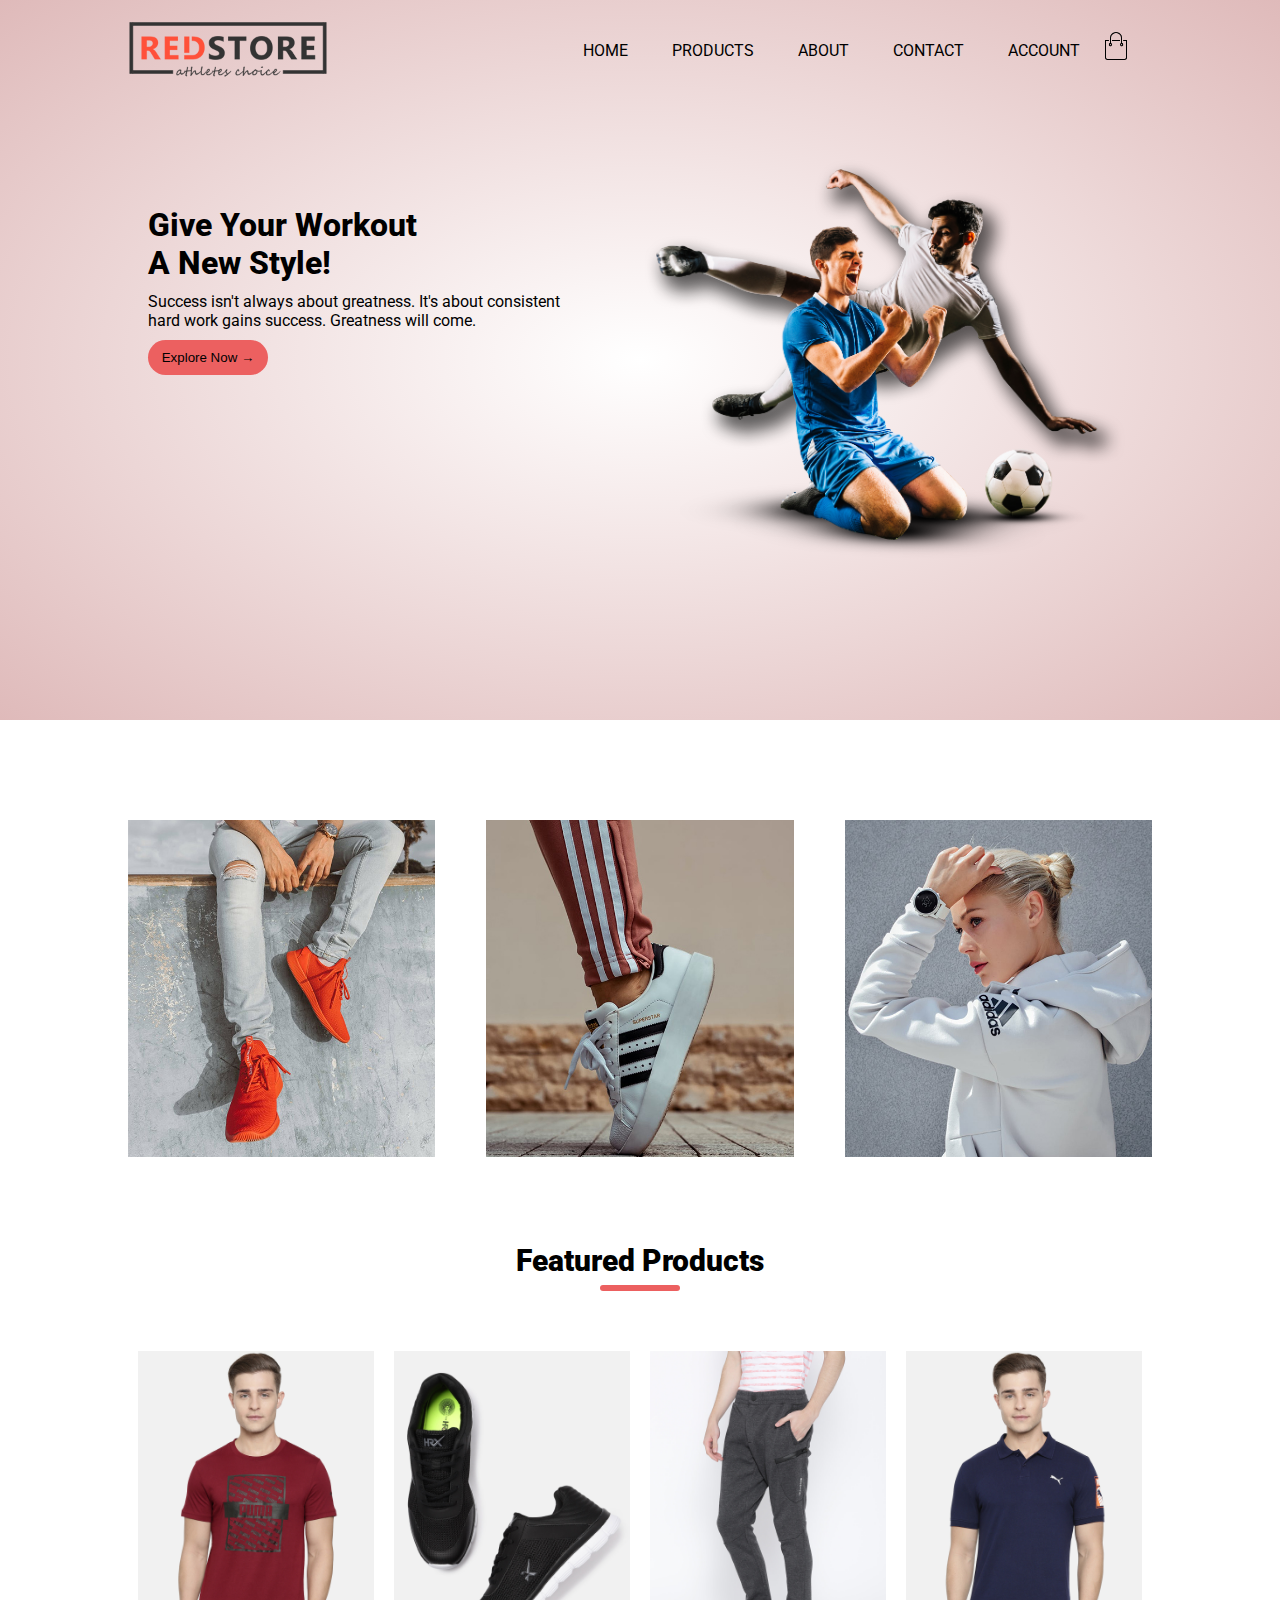
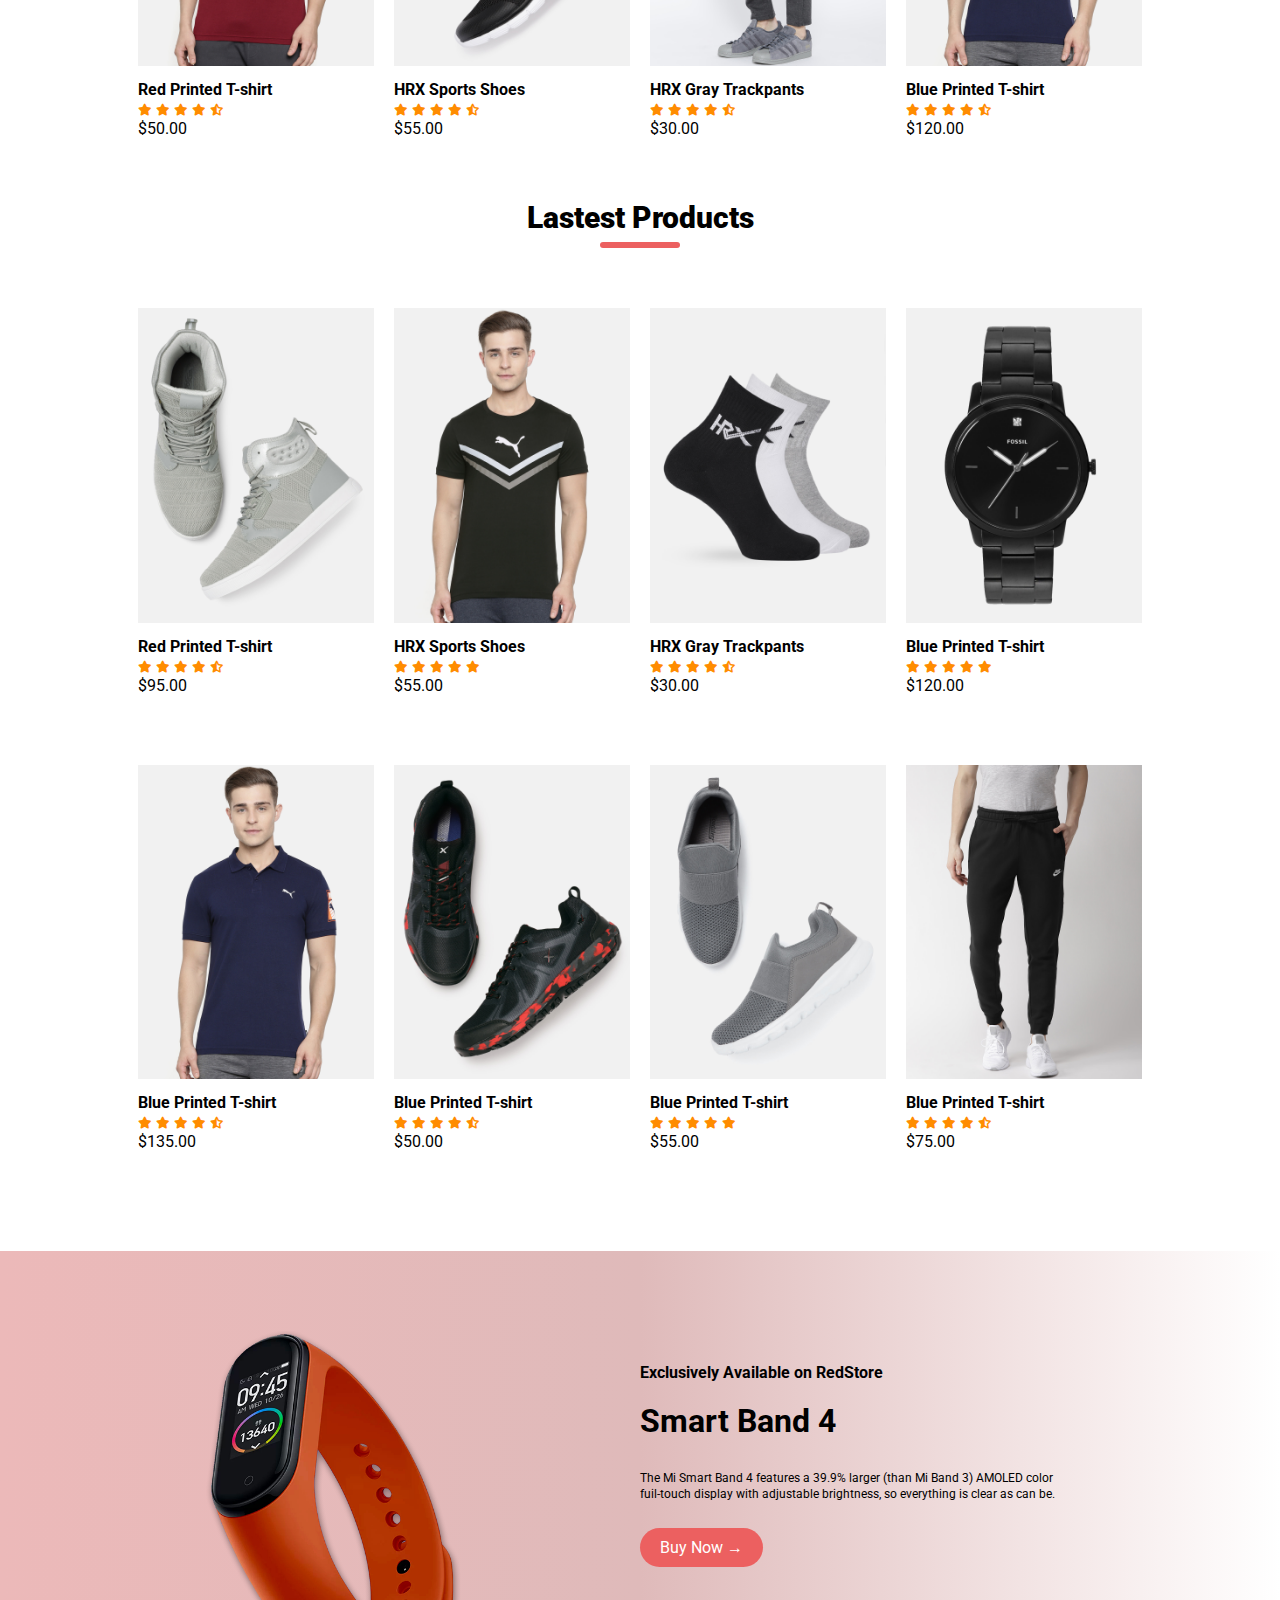
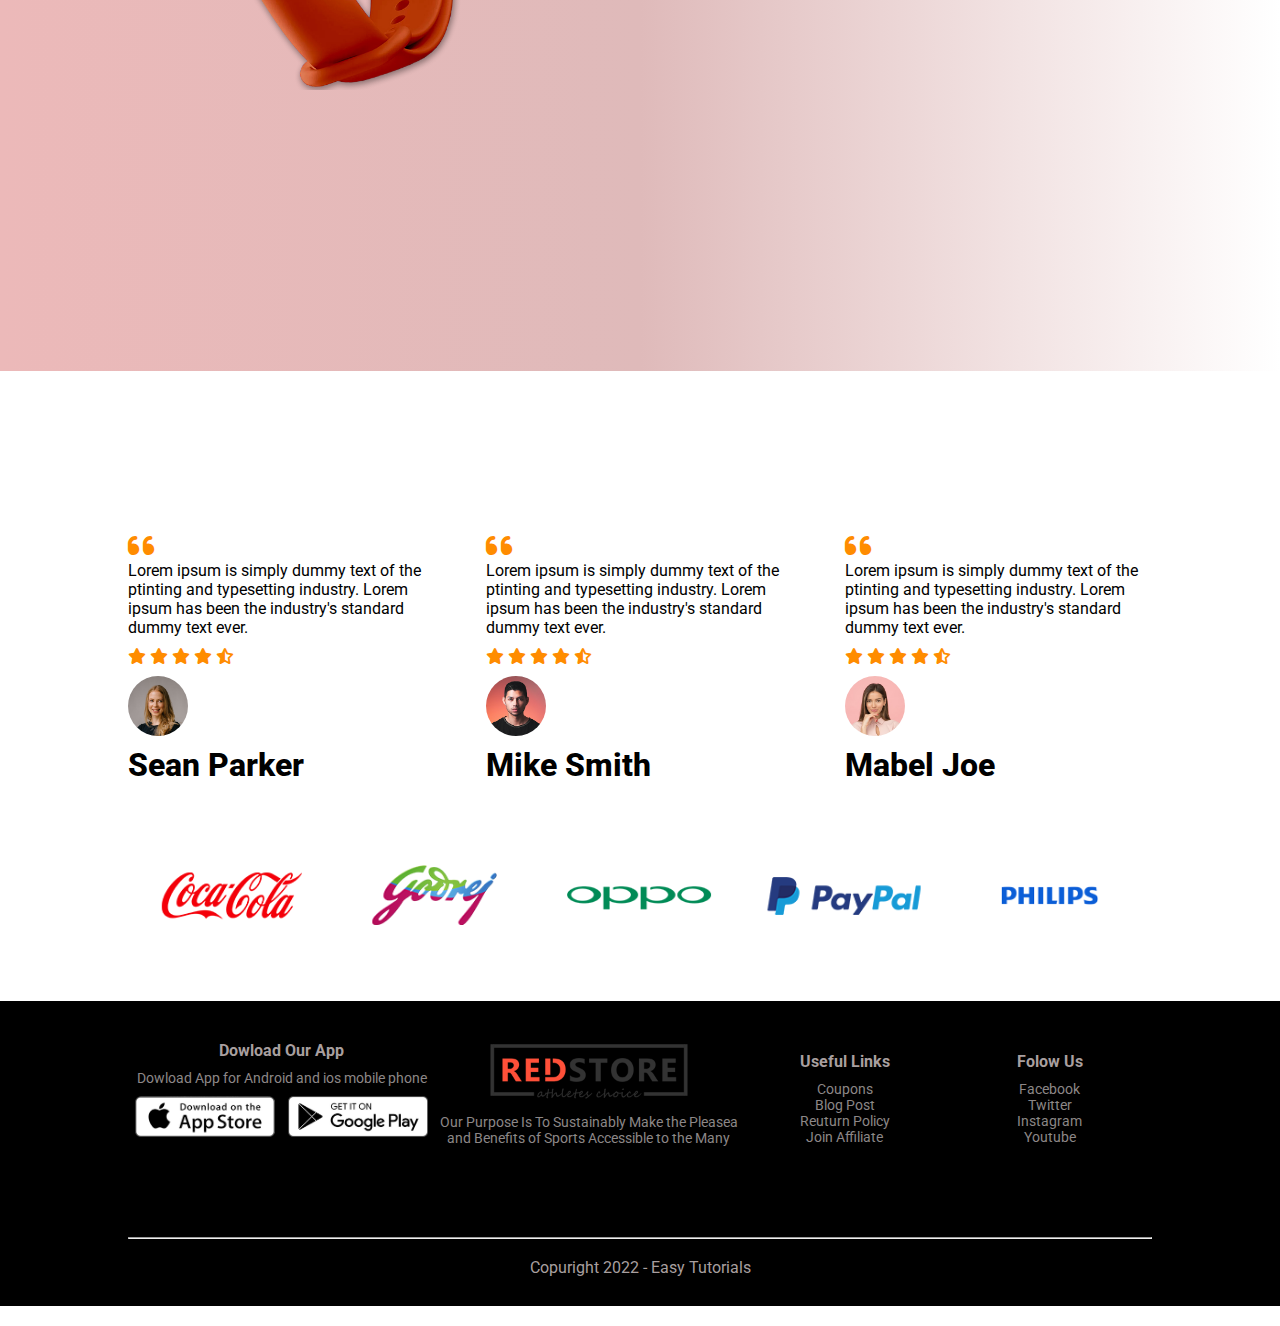
<file: index.html>
<!DOCTYPE html>
<html lang="en">
<head>
    <meta charset="UTF-8">
    <meta http-equiv="X-UA-Compatible" content="IE=edge">
    <meta name="viewport" content="width=device-width, initial-scale=1.0">
    <title>RedStore</title>
    <link rel="stylesheet" href="style.css">
    <link rel="preconnect" href="https://fonts.googleapis.com">
    <link href="https://fonts.googleapis.com/css2?family=Alumni+Sans+Pinstripe&family=Lato:wght@100;300&family=Roboto:wght@100;300&display=swap" rel="stylesheet">
    <link rel="stylesheet" href="/asset/fonts/fontawesome-free-6.1.2-web/fontawesome-free-6.1.2-web/css/all.min.css">
</head>
<body>
    
    <div id="header">
        <div class="navBar">
            <div class="navBar-logo">
                <img src="/asset/images/logo.png">
            </div>
            <div class="navBar-lists">
                <ul id="MenuItems">
                    <li><a href="">HOME</a></li>
                    <li><a href="">PRODUCTS</a></li>
                    <li><a href="">ABOUT</a></li>
                    <li><a href="">CONTACT</a></li>
                    <li><a href="">ACCOUNT</a></li>
                </ul>
            </div>
            <div class="navBar-cart">
                <img src="/asset/images/cart.png">
            </div>
            <img src="/asset/images/menu.png" class="menu" onclick="Menustoggle()">
        </div>

        <div class="container">
            <div class="row">
                <div class="col-2">
                    <h1>Give Your Workout<br>A New Style!</h1>
                    <p>Success isn't always about greatness. It's about consistent<br>hard work gains success. Greatness will come.</p>
                    <button>Explore Now &#8594;</button>
                </div>
                <div class="col-2">
                    <img src="/asset/images/image1.png">
                </div>
            </div>
        </div>
    </div>

    <div id="container-width">
        <!-- -----CATEGORY----- -->
        <div id="category">
            <div class="row">
                <div class="col-3">
                    <img src="/asset/images/category-1.jpg">
                </div>
                <div class="col-3">
                    <img src="/asset/images/category-2.jpg">
                </div>
                <div class="col-3">
                    <img src="/asset/images/category-3.jpg">
                </div>
            </div>
        </div>

        <!----------PRODUCTS--------->

        <div id="feature">
            <h1 class="product-heading">Featured Products</h1>
            <div class="row">
                <div class="col-4">
                    <img src="/asset/images/product-1.jpg">
                    <h3>Red Printed T-shirt</h3>
                    <div class="assess">
                        <i class="fa-solid fa-star"></i>
                        <i class="fa-solid fa-star"></i>
                        <i class="fa-solid fa-star"></i>
                        <i class="fa-solid fa-star"></i>
                        <i class="fa-solid fa-star-half-stroke"></i>
                    </div>
                    <p>$50.00</p>
                </div>
                <div class="col-4">
                    <img src="/asset/images/product-2.jpg">
                    <h3>HRX Sports Shoes</h3>
                    <div class="assess">
                        <i class="fa-solid fa-star"></i>
                        <i class="fa-solid fa-star"></i>
                        <i class="fa-solid fa-star"></i>
                        <i class="fa-solid fa-star"></i>
                        <i class="fa-solid fa-star-half-stroke"></i>
                    </div>
                    <p>$55.00</p>
                </div>
                <div class="col-4">
                    <img src="/asset/images/product-3.jpg">
                    <h3>HRX Gray Trackpants</h3>
                    <div class="assess">
                        <i class="fa-solid fa-star"></i>
                        <i class="fa-solid fa-star"></i>
                        <i class="fa-solid fa-star"></i>
                        <i class="fa-solid fa-star"></i>
                        <i class="fa-solid fa-star-half-stroke"></i>
                    </div>
                    <p>$30.00</p>
                </div>
                <div class="col-4">
                    <img src="/asset/images/product-4.jpg">
                    <h3>Blue Printed T-shirt</h3>
                    <div class="assess">
                        <i class="fa-solid fa-star"></i>
                        <i class="fa-solid fa-star"></i>
                        <i class="fa-solid fa-star"></i>
                        <i class="fa-solid fa-star"></i>
                        <i class="fa-solid fa-star-half-stroke"></i>
                    </div>
                    <p>$120.00</p>
                </div>
            </div>

            <h1 class="product-heading">Lastest Products</h1>
            <div class="row">
                <div class="col-4">
                    <img src="/asset/images/product-5.jpg">
                    <h3>Red Printed T-shirt</h3>
                    <div class="assess">
                        <i class="fa-solid fa-star"></i>
                        <i class="fa-solid fa-star"></i>
                        <i class="fa-solid fa-star"></i>
                        <i class="fa-solid fa-star"></i>
                        <i class="fa-solid fa-star-half-stroke"></i>
                    </div>
                    <p>$95.00</p>
                </div>
                <div class="col-4">
                    <img src="/asset/images/product-6.jpg">
                    <h3>HRX Sports Shoes</h3>
                    <div class="assess">
                        <i class="fa-solid fa-star"></i>
                        <i class="fa-solid fa-star"></i>
                        <i class="fa-solid fa-star"></i>
                        <i class="fa-solid fa-star"></i>
                        <i class="fa-solid fa-star"></i>
                    </div>
                    <p>$55.00</p>
                </div>
                <div class="col-4">
                    <img src="/asset/images/product-7.jpg">
                    <h3>HRX Gray Trackpants</h3>
                    <div class="assess">
                        <i class="fa-solid fa-star"></i>
                        <i class="fa-solid fa-star"></i>
                        <i class="fa-solid fa-star"></i>
                        <i class="fa-solid fa-star"></i>
                        <i class="fa-solid fa-star-half-stroke"></i>
                    </div>
                    <p>$30.00</p>
                </div>
                <div class="col-4">
                    <img src="/asset/images/product-8.jpg">
                    <h3>Blue Printed T-shirt</h3>
                    <div class="assess">
                        <i class="fa-solid fa-star"></i>
                        <i class="fa-solid fa-star"></i>
                        <i class="fa-solid fa-star"></i>
                        <i class="fa-solid fa-star"></i>
                        <i class="fa-solid fa-star"></i>
                    </div>
                    <p>$120.00</p>
                </div>
            </div>

            <div class="row">
                <div class="col-4">
                    <img src="/asset/images/product-4.jpg">
                    <h3>Blue Printed T-shirt</h3>
                    <div class="assess">
                        <i class="fa-solid fa-star"></i>
                        <i class="fa-solid fa-star"></i>
                        <i class="fa-solid fa-star"></i>
                        <i class="fa-solid fa-star"></i>
                        <i class="fa-solid fa-star-half-stroke"></i>
                    </div>
                    <p>$135.00</p>
                </div>
                <div class="col-4">
                    <img src="/asset/images/product-10.jpg">
                    <h3>Blue Printed T-shirt</h3>
                    <div class="assess">
                        <i class="fa-solid fa-star"></i>
                        <i class="fa-solid fa-star"></i>
                        <i class="fa-solid fa-star"></i>
                        <i class="fa-solid fa-star"></i>
                        <i class="fa-solid fa-star-half-stroke"></i>
                    </div>
                    <p>$50.00</p>
                </div>
                <div class="col-4">
                    <img src="/asset/images/product-11.jpg">
                    <h3>Blue Printed T-shirt</h3>
                    <div class="assess">
                        <i class="fa-solid fa-star"></i>
                        <i class="fa-solid fa-star"></i>
                        <i class="fa-solid fa-star"></i>
                        <i class="fa-solid fa-star"></i>
                        <i class="fa-solid fa-star"></i>
                    </div>
                    <p>$55.00</p>
                </div>
                <div class="col-4">
                    <img src="/asset/images/product-12.jpg">
                    <h3>Blue Printed T-shirt</h3>
                    <div class="assess">
                        <i class="fa-solid fa-star"></i>
                        <i class="fa-solid fa-star"></i>
                        <i class="fa-solid fa-star"></i>
                        <i class="fa-solid fa-star"></i>
                        <i class="fa-solid fa-star-half-stroke"></i>

                    </div>
                    <p>$75.00</p>
                </div>
                
            </div>
        </div>
    </div>

    <!-- --------Product common------- -->
    <div id="common">
        <div id="container-width">

            <div class="row">
                <div class="col-2 img-common">
                    <img src="/asset/images/exclusive.png">
                </div>
                
                <div class="col-2 content-common">
                    <h4>Exclusively Available on RedStore</h4>
                    <h1>Smart Band 4</h1>
                    <p>The Mi Smart Band 4 features a 39.9% larger (than Mi Band 3) AMOLED color<br>
                        fuil-touch display with adjustable brightness, so everything is clear as can be.</p>
                    <a href="">Buy Now &#8594;</a>
                    </div>
                </div>
            </div>
        </div>
    </div>

    <div id="container-width">
        <!-- -------User------ -->
        <div id="user">
            <div class="row">
                <div class="col-3">
                    <i class="fa-solid fa-quote-left"></i>
                    <p>Lorem ipsum is simply dummy text of the
                        ptinting and typesetting industry. Lorem
                        ipsum has been the industry's standard
                        dummy text ever.</p>
                        <div class="assess">
                            <i class="fa-solid fa-star"></i>
                            <i class="fa-solid fa-star"></i>
                            <i class="fa-solid fa-star"></i>
                            <i class="fa-solid fa-star"></i>
                            <i class="fa-solid fa-star-half-stroke"></i>
                        </div>
                        <div class="user-img">
                            <img src="/asset/images/user-1.png">
                        </div>
                <h1>Sean Parker</h1>
            </div>
            
            <div class="col-3">
                <i class="fa-solid fa-quote-left"></i>
                <p>Lorem ipsum is simply dummy text of the
                    ptinting and typesetting industry. Lorem
                    ipsum has been the industry's standard
                    dummy text ever.
                </p>
                <div class="assess">
                    <i class="fa-solid fa-star"></i>
                    <i class="fa-solid fa-star"></i>
                    <i class="fa-solid fa-star"></i>
                    <i class="fa-solid fa-star"></i>
                    <i class="fa-solid fa-star-half-stroke"></i>
                </div>
                <div class="user-img">
                    <img src="/asset/images/user-2.png">
                </div>
                <h1>Mike Smith</h1>
            </div>
                
                <div class="col-3">
                    <i class="fa-solid fa-quote-left"></i>
                    <p>Lorem ipsum is simply dummy text of the
                        ptinting and typesetting industry. Lorem
                        ipsum has been the industry's standard
                        dummy text ever.</p>
                        <div class="assess">
                            <i class="fa-solid fa-star"></i>
                            <i class="fa-solid fa-star"></i>
                            <i class="fa-solid fa-star"></i>
                            <i class="fa-solid fa-star"></i>
                            <i class="fa-solid fa-star-half-stroke"></i>
                        </div>
                        <div class="user-img">
                            <img src="/asset/images/user-3.png">
                        </div>
                        <h1>Mabel Joe</h1>
                    </div>
                </div>
        </div>
            

        <!-- ----------STORE ONLINE--------- -->
        <div id="store-online">
            <div class="row">
                <div class="col-5">
                    <img src="/asset/images/logo-coca-cola.png">
                </div>
                <div class="col-5">
                    <img src="/asset/images/logo-godrej.png">
                </div>
                <div class="col-5">
                    <img src="/asset/images/logo-oppo.png">
                </div>
                <div class="col-5">
                    <img src="/asset/images/logo-paypal.png">
                </div>
                <div class="col-5">
                    <img src="/asset/images/logo-philips.png">
                </div>
            </div>
        </div>
    </div>

        <!----------FOOTER--------->
        <div id="footer">
            <div id="container-width">

                <div class="row">
                    <div class="footer-col-1">
                        <h3>Dowload Our App</h3>
                        <p>Dowload App for Android and ios mobile phone</p>
                        <div class="footer-appStore">
                            <img src="/asset/images/app-store.png">
                            <img src="/asset/images/play-store.png">
                        </div>
                    </div>
                    
                    <div class="footer-col-2">
                        <img src="/asset/images/logo.png">
                        <p>Our Purpose Is To Sustainably Make the Pleasea and Benefits of Sports Accessible to the Many</p>
                        
                    </div>
                    
                    <div class="footer-col-3">
                        <h3>Useful Links</h3>
                        <ul>
                            <li>Coupons</li>
                            <li>Blog Post</li>
                            <li>Reuturn Policy</li>
                            <li>Join Affiliate</li>
                        </ul>
                    </div>
                    
                    <div class="footer-col-3">
                        <h3>Folow Us</h3>
                        <ul>
                            <li>Facebook</li>
                            <li>Twitter</li>
                            <li>Instagram</li>
                            <li>Youtube</li>
                        </ul>
                    </div>
                </div>
                <hr>
            </div>
            <span>
                <p>Copuright 2022 - Easy Tutorials</p>
            </span>
        </div>

        <!-- ---------JS navBar------- -->
        <script>
            var MenuItems = document.getElementById("MenuItems");
            MenuItems.style.maxHeight = "0px";

            function Menustoggle()
            {
                if(MenuItems.style.maxHeight == "0px")
                {
                    MenuItems.style.maxHeight = "200px";
                }
                else
                {
                    MenuItems.style.maxHeight = "0px";
                }
            }
        </script>
</body>
</html>
</file>
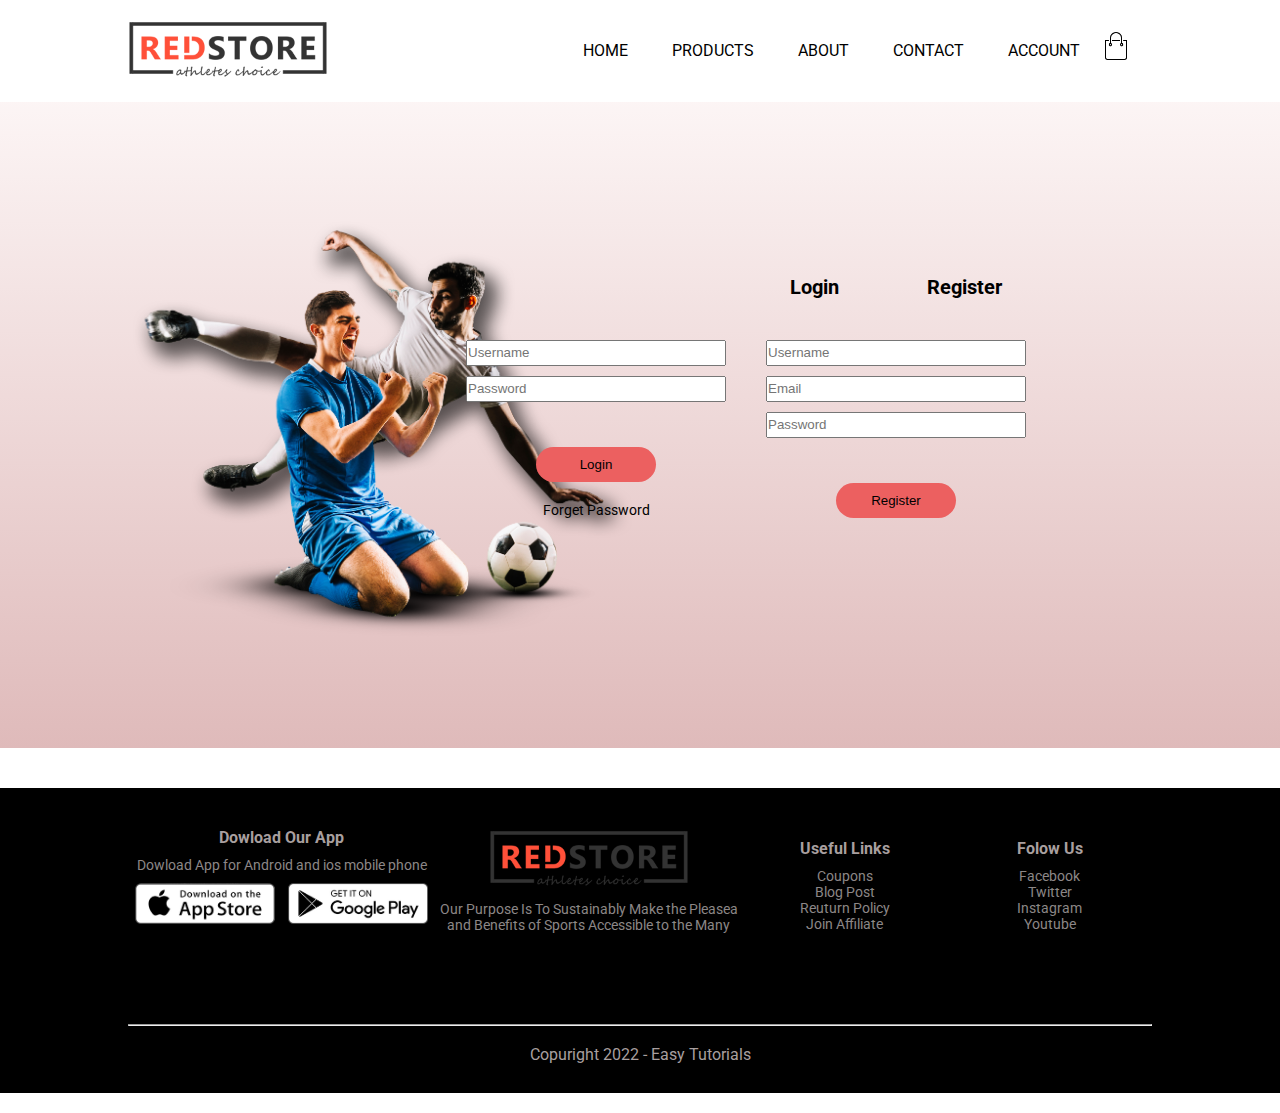
<file: account.html>
<!DOCTYPE html>
<html lang="en">
<head>
    <meta charset="UTF-8">
    <meta http-equiv="X-UA-Compatible" content="IE=edge">
    <meta name="viewport" content="width=device-width, initial-scale=1.0">
    <title>RedStore</title>
    <link rel="stylesheet" href="style.css">
    <link rel="preconnect" href="https://fonts.googleapis.com">
    <link href="https://fonts.googleapis.com/css2?family=Alumni+Sans+Pinstripe&family=Lato:wght@100;300&family=Roboto:wght@100;300&display=swap" rel="stylesheet">
    <link rel="stylesheet" href="/asset/fonts/fontawesome-free-6.1.2-web/fontawesome-free-6.1.2-web/css/all.min.css">
</head>
<body>
    
    <div>
        <div class="navBar">
            <div class="navBar-logo">
                <img src="/asset/images/logo.png">
            </div>
            <div class="navBar-lists">
                <ul id="MenuItems">
                    <li><a href="">HOME</a></li>
                    <li><a href="">PRODUCTS</a></li>
                    <li><a href="">ABOUT</a></li>
                    <li><a href="">CONTACT</a></li>
                    <li><a href="">ACCOUNT</a></li>
                </ul>
            </div>
            <div class="navBar-cart">
                <img src="/asset/images/cart.png">
            </div>
            <img src="/asset/images/menu.png" class="menu" onclick="Menustoggle()">
        </div>

    </div>

    <div class="account-page">
        <div id="container-width">
            <div class="row">
                <div class="col-2">
                    <img src="/asset/images/image1.png" width="100%">
                </div>
                
                <div class="col-2">
                    <div class="account">
                        <div class="account-btn">
                            <span>Login</span>
                            <span>Register</span>
                        </div>
                        <div class="account-login">
                            <form>
                                <input type="text" placeholder="Username">
                                <input type="text" placeholder="Password">
                            </form>
                            <button type="submit">Login</button>
                            <a href="">Forget Password</a>
                        </div>
                        <div class="account-Register">
                            <form>
                                <input type="text" placeholder="Username">
                                <input type="email" placeholder="Email">
                                <input type="text" placeholder="Password">
                            </form>
                            <button type="submit">Register</button>
                        </div>
                    </div>
                </div>
            </div>
        </div>
    </div>


    <!----------FOOTER--------->
    <div id="footer">
        <div id="container-width">

            <div class="row">
                <div class="footer-col-1">
                    <h3>Dowload Our App</h3>
                    <p>Dowload App for Android and ios mobile phone</p>
                    <div class="footer-appStore">
                        <img src="/asset/images/app-store.png">
                        <img src="/asset/images/play-store.png">
                    </div>
                </div>
                
                <div class="footer-col-2">
                    <img src="/asset/images/logo.png">
                    <p>Our Purpose Is To Sustainably Make the Pleasea and Benefits of Sports Accessible to the Many</p>
                    
                </div>
                
                <div class="footer-col-3">
                    <h3>Useful Links</h3>
                    <ul>
                        <li>Coupons</li>
                        <li>Blog Post</li>
                        <li>Reuturn Policy</li>
                        <li>Join Affiliate</li>
                    </ul>
                </div>
                
                <div class="footer-col-3">
                    <h3>Folow Us</h3>
                    <ul>
                        <li>Facebook</li>
                        <li>Twitter</li>
                        <li>Instagram</li>
                        <li>Youtube</li>
                    </ul>
                </div>
            </div>
            <hr>
        </div>
        <span>
            <p>Copuright 2022 - Easy Tutorials</p>
        </span>
    </div>

    <!-- ---------JS navBar------- -->
    <script>
        var MenuItems = document.getElementById("MenuItems");
        MenuItems.style.maxHeight = "0px";

        function Menustoggle()
        {
            if(MenuItems.style.maxHeight == "0px")
            {
                MenuItems.style.maxHeight = "200px";
            }
            else
            {
                MenuItems.style.maxHeight = "0px";
            }
        }
    </script>
</body>
</html>
</file>
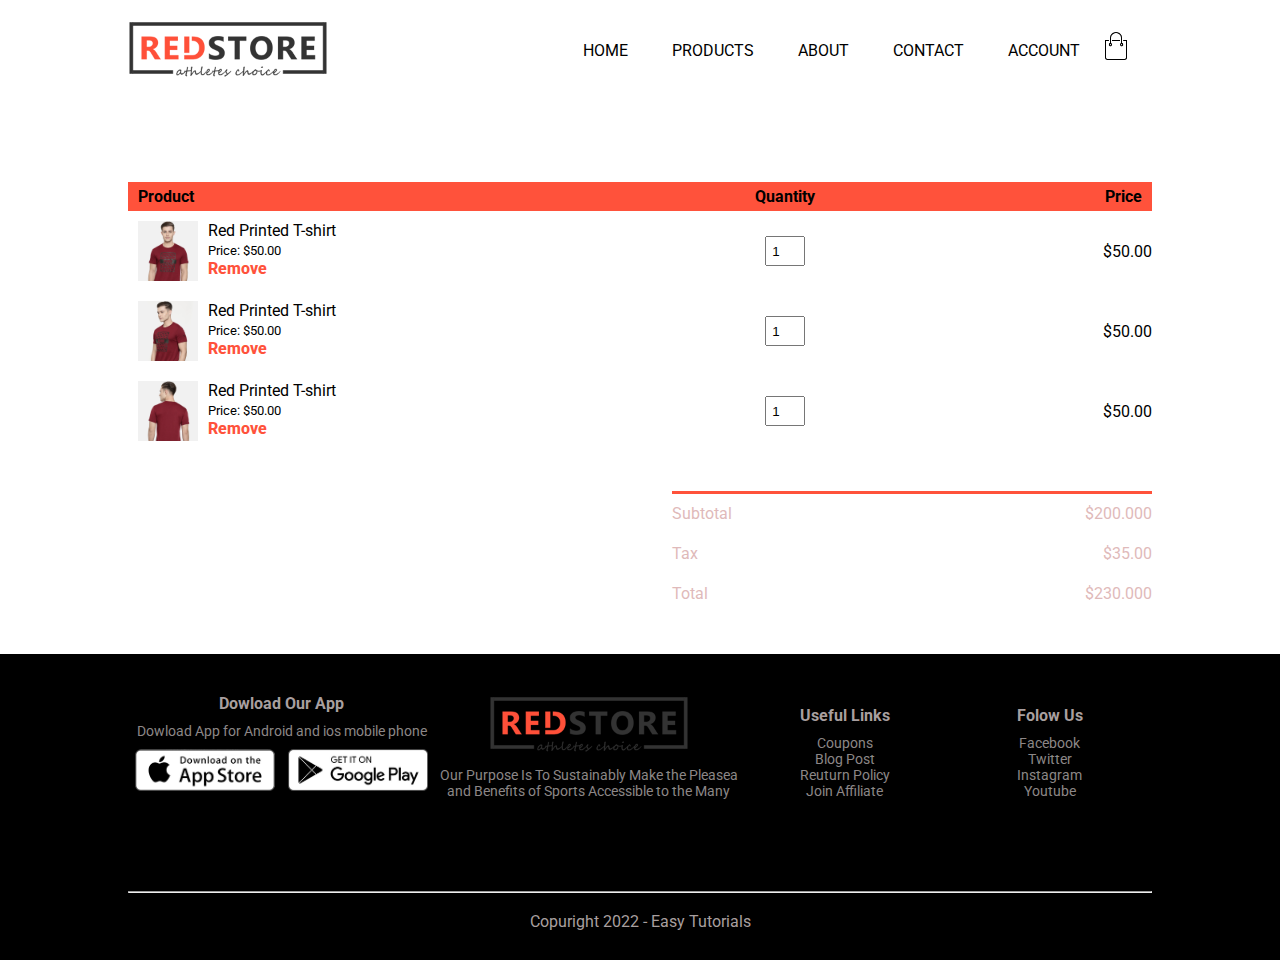
<file: cart.html>
<!DOCTYPE html>
<html lang="en">
<head>
    <meta charset="UTF-8">
    <meta http-equiv="X-UA-Compatible" content="IE=edge">
    <meta name="viewport" content="width=device-width, initial-scale=1.0">
    <title>RedStore</title>
    <link rel="stylesheet" href="style.css">
    <link rel="preconnect" href="https://fonts.googleapis.com">
    <link href="https://fonts.googleapis.com/css2?family=Alumni+Sans+Pinstripe&family=Lato:wght@100;300&family=Roboto:wght@100;300&display=swap" rel="stylesheet">
    <link rel="stylesheet" href="/asset/fonts/fontawesome-free-6.1.2-web/fontawesome-free-6.1.2-web/css/all.min.css">
</head>
<body>
    
    <div>
        <div class="navBar">
            <div class="navBar-logo">
                <img src="/asset/images/logo.png">
            </div>
            <div class="navBar-lists">
                <ul id="MenuItems">
                    <li><a href="">HOME</a></li>
                    <li><a href="">PRODUCTS</a></li>
                    <li><a href="">ABOUT</a></li>
                    <li><a href="">CONTACT</a></li>
                    <li><a href="">ACCOUNT</a></li>
                </ul>
            </div>
            <div class="navBar-cart">
                <img src="/asset/images/cart.png">
            </div>
            <img src="/asset/images/menu.png" class="menu" onclick="Menustoggle()">
        </div>

    </div>

    <div id="container-width">
        <div id="cart-page">

            <table>
                <tr>
                    <th>Product</th>
                    <th>Quantity</th>
                    <th>Price</th>
                </tr>
                
                <tr>
                    <td>
                        <div class="cart--page__infor">
                            <img src="/asset/images/gallery-1.jpg">
                            <div class="cart--page__inforProduct">
                                <p>Red Printed T-shirt</p>
                                <small>Price: $50.00</small>
                                <br>
                                <a href="">Remove</a>
                            </div>
                        </div>
                    </td>
                    <td><input type="number" value="1"></td>
                    <td>$50.00</td>
                </tr>

                <tr>
                    <td>
                        <div class="cart--page__infor">
                            <img src="/asset/images/gallery-2.jpg">
                            <div class="cart--page__inforProduct">
                                <p>Red Printed T-shirt</p>
                                <small>Price: $50.00</small>
                                <br>
                                <a href="">Remove</a>
                            </div>
                        </div>
                    </td>
                    <td><input type="number" value="1"></td>
                    <td>$50.00</td>
                </tr>

                <tr>
                    <td>
                        <div class="cart--page__infor">
                            <img src="/asset/images/gallery-3.jpg">
                            <div class="cart--page__inforProduct">
                                <p>Red Printed T-shirt</p>
                                <small>Price: $50.00</small>
                                <br>
                                <a href="">Remove</a>
                            </div>
                        </div>
                    </td>
                    <td><input type="number" value="1"></td>
                    <td>$50.00</td>
                </tr>
            </table>

            
        </div>

        <div id="total-price">
            <table>
                <tr>
                    <td>Subtotal</td>
                    <td>$200.000</td>
                </tr>
                <tr>
                    <td>Tax</td>
                    <td>$35.00</td>
                </tr>
                <tr>
                    <td>Total</td>
                    <td>$230.000</td>
                </tr>
            </table>
        </div>
    </div>



        <!----------FOOTER--------->
        <div id="footer">
            <div id="container-width">

                <div class="row">
                    <div class="footer-col-1">
                        <h3>Dowload Our App</h3>
                        <p>Dowload App for Android and ios mobile phone</p>
                        <div class="footer-appStore">
                            <img src="/asset/images/app-store.png">
                            <img src="/asset/images/play-store.png">
                        </div>
                    </div>
                    
                    <div class="footer-col-2">
                        <img src="/asset/images/logo.png">
                        <p>Our Purpose Is To Sustainably Make the Pleasea and Benefits of Sports Accessible to the Many</p>
                        
                    </div>
                    
                    <div class="footer-col-3">
                        <h3>Useful Links</h3>
                        <ul>
                            <li>Coupons</li>
                            <li>Blog Post</li>
                            <li>Reuturn Policy</li>
                            <li>Join Affiliate</li>
                        </ul>
                    </div>
                    
                    <div class="footer-col-3">
                        <h3>Folow Us</h3>
                        <ul>
                            <li>Facebook</li>
                            <li>Twitter</li>
                            <li>Instagram</li>
                            <li>Youtube</li>
                        </ul>
                    </div>
                </div>
                <hr>
            </div>
            <span>
                <p>Copuright 2022 - Easy Tutorials</p>
            </span>
        </div>

        <!-- ---------JS navBar------- -->
        <script>
            var MenuItems = document.getElementById("MenuItems");
            MenuItems.style.maxHeight = "0px";

            function Menustoggle()
            {
                if(MenuItems.style.maxHeight == "0px")
                {
                    MenuItems.style.maxHeight = "200px";
                }
                else
                {
                    MenuItems.style.maxHeight = "0px";
                }
            }
        </script>
</body>
</html>
</file>
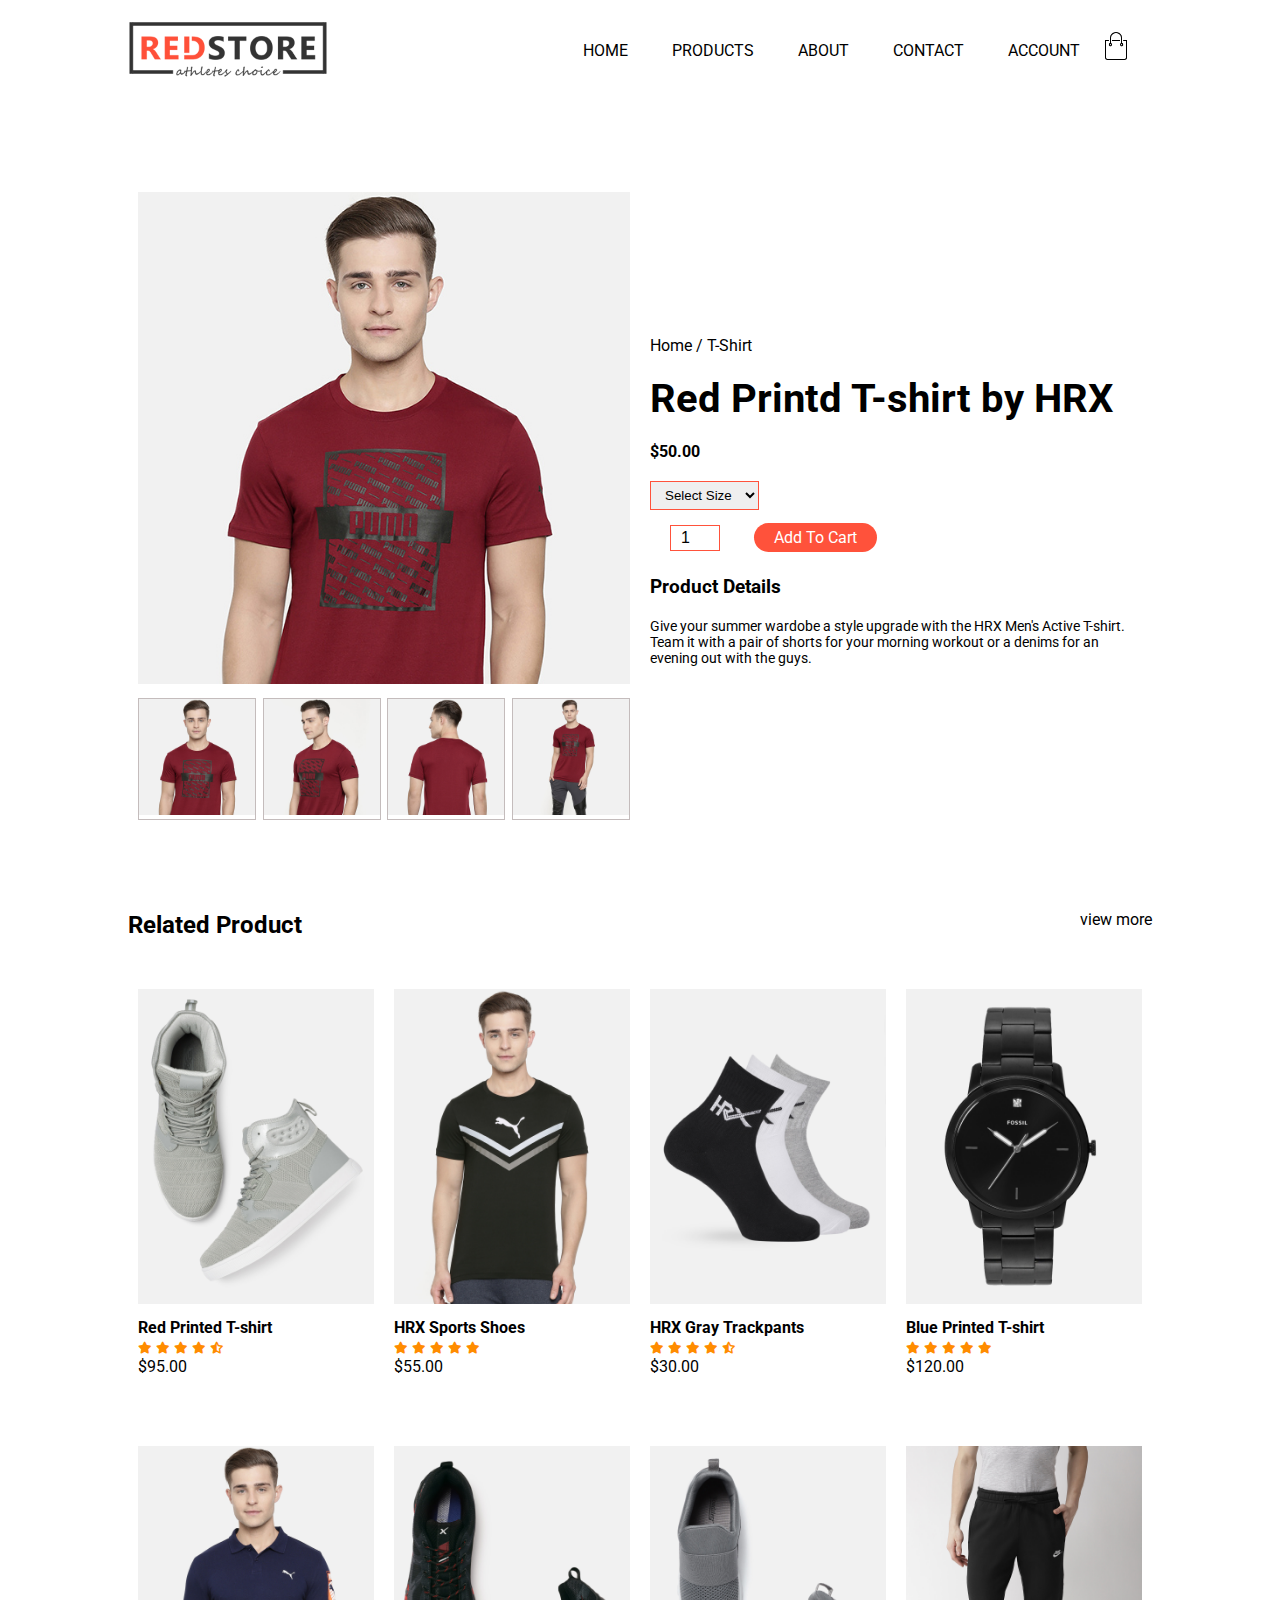
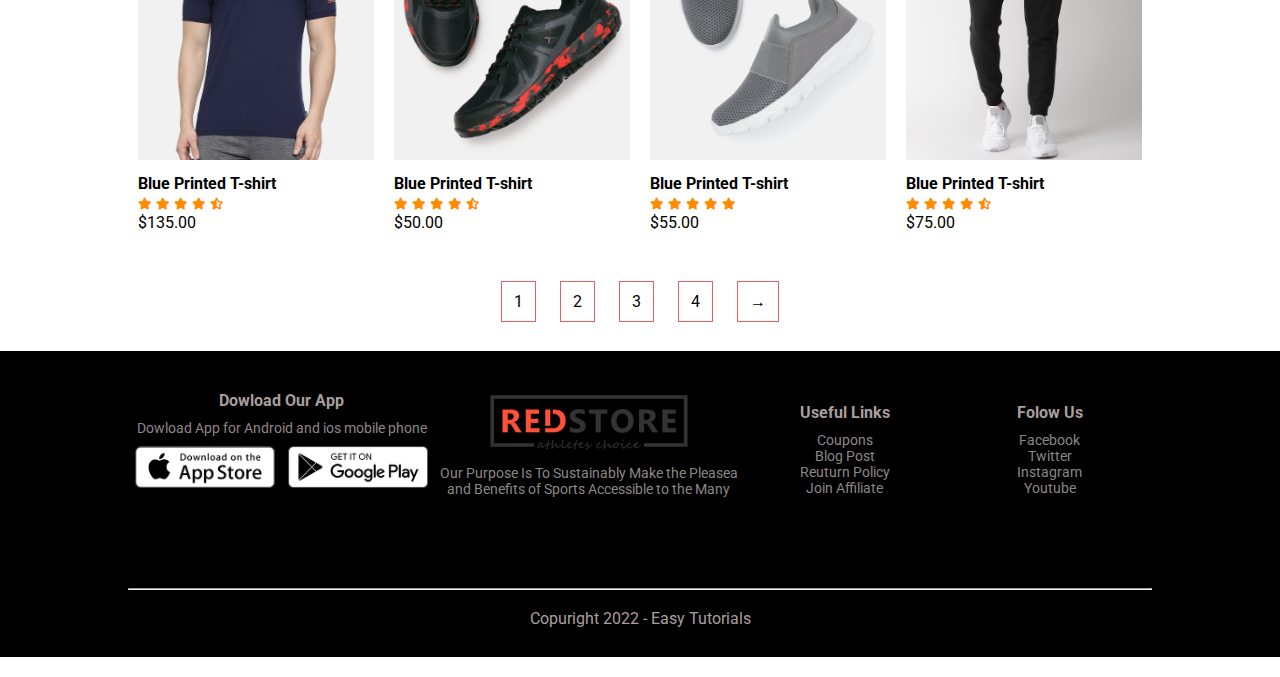
<file: productDetail.html>
<!DOCTYPE html>
<html lang="en">
<head>
    <meta charset="UTF-8">
    <meta http-equiv="X-UA-Compatible" content="IE=edge">
    <meta name="viewport" content="width=device-width, initial-scale=1.0">
    <title>RedStore</title>
    <link rel="stylesheet" href="style.css">
    <link rel="preconnect" href="https://fonts.googleapis.com">
    <link href="https://fonts.googleapis.com/css2?family=Alumni+Sans+Pinstripe&family=Lato:wght@100;300&family=Roboto:wght@100;300&display=swap" rel="stylesheet">
    <link rel="stylesheet" href="/asset/fonts/fontawesome-free-6.1.2-web/fontawesome-free-6.1.2-web/css/all.min.css">
</head>
<body>
    
    <div>
        <div class="navBar">
            <div class="navBar-logo">
                <img src="/asset/images/logo.png">
            </div>
            <div class="navBar-lists">
                <ul id="MenuItems">
                    <li><a href="">HOME</a></li>
                    <li><a href="">PRODUCTS</a></li>
                    <li><a href="">ABOUT</a></li>
                    <li><a href="">CONTACT</a></li>
                    <li><a href="">ACCOUNT</a></li>
                </ul>
            </div>
            <div class="navBar-cart">
                <img src="/asset/images/cart.png">
            </div>
            <img src="/asset/images/menu.png" class="menu" onclick="Menustoggle()">
        </div>

    </div>
    

    <div id="container-width">

        <div id="productDetail">
            
            <div class="row">
                <div class="col-2">
                    <img src="/asset/images/gallery-1.jpg" id="ProductImg">

                    <div class="img-row">
                        <div class="img-col">
                            <img src="/asset/images/gallery-1.jpg" class="Small-img">
                        </div>
                        <div class="img-col">
                            <img src="/asset/images/gallery-2.jpg" class="Small-img">
                        </div>
                        <div class="img-col">
                            <img src="/asset/images/gallery-3.jpg" class="Small-img">
                        </div>
                        <div class="img-col">
                            <img src="/asset/images/gallery-4.jpg" class="Small-img">
                        </div>
                    </div>
                </div>
                
                <div class="col-2">
                    <p>Home / T-Shirt</p>
                    <h1>Red Printd T-shirt by HRX</h1>
                    <h4>$50.00</h4>
                    <select>
                        <option>Select Size</option>
                        <option>XXL</option>
                        <option>XL</option>
                        <option>Large</option>
                        <option>Medium</option>
                        <option>Small</option>
                    </select>
                    <input type="number" value="1">
                    <a href="" class="btn">Add To Cart</a>
                    <h3>Product Details</h3>
                    <p class="text-about">Give your summer wardobe a style upgrade with the HRX
                        Men's Active T-shirt. Team it with a pair of shorts for your
                        morning workout or a denims for an evening out with the guys.
                    </p>
                </div>
            </div>
        </div>
    

        <div class="row row-2">
            <h2>Related Product</h2>
            <p>view more</p>
        </div>
        <!----------PRODUCTS--------->

        <div class="row">
            <div class="col-4">
                <img src="/asset/images/product-5.jpg">
                <h3>Red Printed T-shirt</h3>
                <div class="assess">
                    <i class="fa-solid fa-star"></i>
                    <i class="fa-solid fa-star"></i>
                    <i class="fa-solid fa-star"></i>
                    <i class="fa-solid fa-star"></i>
                    <i class="fa-solid fa-star-half-stroke"></i>
                </div>
                <p>$95.00</p>
            </div>
            <div class="col-4">
                <img src="/asset/images/product-6.jpg">
                <h3>HRX Sports Shoes</h3>
                <div class="assess">
                    <i class="fa-solid fa-star"></i>
                    <i class="fa-solid fa-star"></i>
                    <i class="fa-solid fa-star"></i>
                    <i class="fa-solid fa-star"></i>
                    <i class="fa-solid fa-star"></i>
                </div>
                <p>$55.00</p>
            </div>
            <div class="col-4">
                <img src="/asset/images/product-7.jpg">
                <h3>HRX Gray Trackpants</h3>
                <div class="assess">
                    <i class="fa-solid fa-star"></i>
                    <i class="fa-solid fa-star"></i>
                    <i class="fa-solid fa-star"></i>
                    <i class="fa-solid fa-star"></i>
                    <i class="fa-solid fa-star-half-stroke"></i>
                </div>
                <p>$30.00</p>
            </div>
            <div class="col-4">
                <img src="/asset/images/product-8.jpg">
                <h3>Blue Printed T-shirt</h3>
                <div class="assess">
                    <i class="fa-solid fa-star"></i>
                    <i class="fa-solid fa-star"></i>
                    <i class="fa-solid fa-star"></i>
                    <i class="fa-solid fa-star"></i>
                    <i class="fa-solid fa-star"></i>
                </div>
                <p>$120.00</p>
            </div>
        </div>

        <div class="row">
            <div class="col-4">
                <img src="/asset/images/product-4.jpg">
                <h3>Blue Printed T-shirt</h3>
                <div class="assess">
                    <i class="fa-solid fa-star"></i>
                    <i class="fa-solid fa-star"></i>
                    <i class="fa-solid fa-star"></i>
                    <i class="fa-solid fa-star"></i>
                    <i class="fa-solid fa-star-half-stroke"></i>
                </div>
                <p>$135.00</p>
            </div>
            <div class="col-4">
                <img src="/asset/images/product-10.jpg">
                <h3>Blue Printed T-shirt</h3>
                <div class="assess">
                    <i class="fa-solid fa-star"></i>
                    <i class="fa-solid fa-star"></i>
                    <i class="fa-solid fa-star"></i>
                    <i class="fa-solid fa-star"></i>
                    <i class="fa-solid fa-star-half-stroke"></i>
                </div>
                <p>$50.00</p>
            </div>
            <div class="col-4">
                <img src="/asset/images/product-11.jpg">
                <h3>Blue Printed T-shirt</h3>
                <div class="assess">
                    <i class="fa-solid fa-star"></i>
                    <i class="fa-solid fa-star"></i>
                    <i class="fa-solid fa-star"></i>
                    <i class="fa-solid fa-star"></i>
                    <i class="fa-solid fa-star"></i>
                </div>
                <p>$55.00</p>
            </div>
            <div class="col-4">
                <img src="/asset/images/product-12.jpg">
                <h3>Blue Printed T-shirt</h3>
                <div class="assess">
                    <i class="fa-solid fa-star"></i>
                    <i class="fa-solid fa-star"></i>
                    <i class="fa-solid fa-star"></i>
                    <i class="fa-solid fa-star"></i>
                    <i class="fa-solid fa-star-half-stroke"></i>

                </div>
                <p>$75.00</p>
            </div>
            
        </div>
        </div>

        <div class="page-btn">
            <span>1</span>
            <span>2</span>
            <span>3</span>
            <span>4</span>
            <span>&#8594;</span>
        </div>
    </div>



        <!----------FOOTER--------->
        <div id="footer">
            <div id="container-width">

                <div class="row">
                    <div class="footer-col-1">
                        <h3>Dowload Our App</h3>
                        <p>Dowload App for Android and ios mobile phone</p>
                        <div class="footer-appStore">
                            <img src="/asset/images/app-store.png">
                            <img src="/asset/images/play-store.png">
                        </div>
                    </div>
                    
                    <div class="footer-col-2">
                        <img src="/asset/images/logo.png">
                        <p>Our Purpose Is To Sustainably Make the Pleasea and Benefits of Sports Accessible to the Many</p>
                        
                    </div>
                    
                    <div class="footer-col-3">
                        <h3>Useful Links</h3>
                        <ul>
                            <li>Coupons</li>
                            <li>Blog Post</li>
                            <li>Reuturn Policy</li>
                            <li>Join Affiliate</li>
                        </ul>
                    </div>
                    
                    <div class="footer-col-3">
                        <h3>Folow Us</h3>
                        <ul>
                            <li>Facebook</li>
                            <li>Twitter</li>
                            <li>Instagram</li>
                            <li>Youtube</li>
                        </ul>
                    </div>
                </div>
                <hr>
            </div>
            <span>
                <p>Copuright 2022 - Easy Tutorials</p>
            </span>
        </div>

        <!-- ---------JS navBar------- -->
        <script>
            var MenuItems = document.getElementById("MenuItems");
            MenuItems.style.maxHeight = "0px";

            function Menustoggle()
            {
                if(MenuItems.style.maxHeight == "0px")
                {
                    MenuItems.style.maxHeight = "200px";
                }
                else
                {
                    MenuItems.style.maxHeight = "0px";
                }
            }
        </script>


        <!-- ----------------JS Product Detail---------------->

        <script>
            var ProductImg = document.getElementById("ProductImg");

            var SmallImg = document.getElementsByClassName("Small-img");

            SmallImg[0].onclick = function() {
                ProductImg.src = SmallImg[0].src;
            }
            SmallImg[1].onclick = function() {
                ProductImg.src = SmallImg[1].src;
            }
            SmallImg[2].onclick = function() {
                ProductImg.src = SmallImg[2].src;
            }
            SmallImg[3].onclick = function() {
                ProductImg.src = SmallImg[3].src;
            }
                  
        </script>
</body>
</html>
</file>
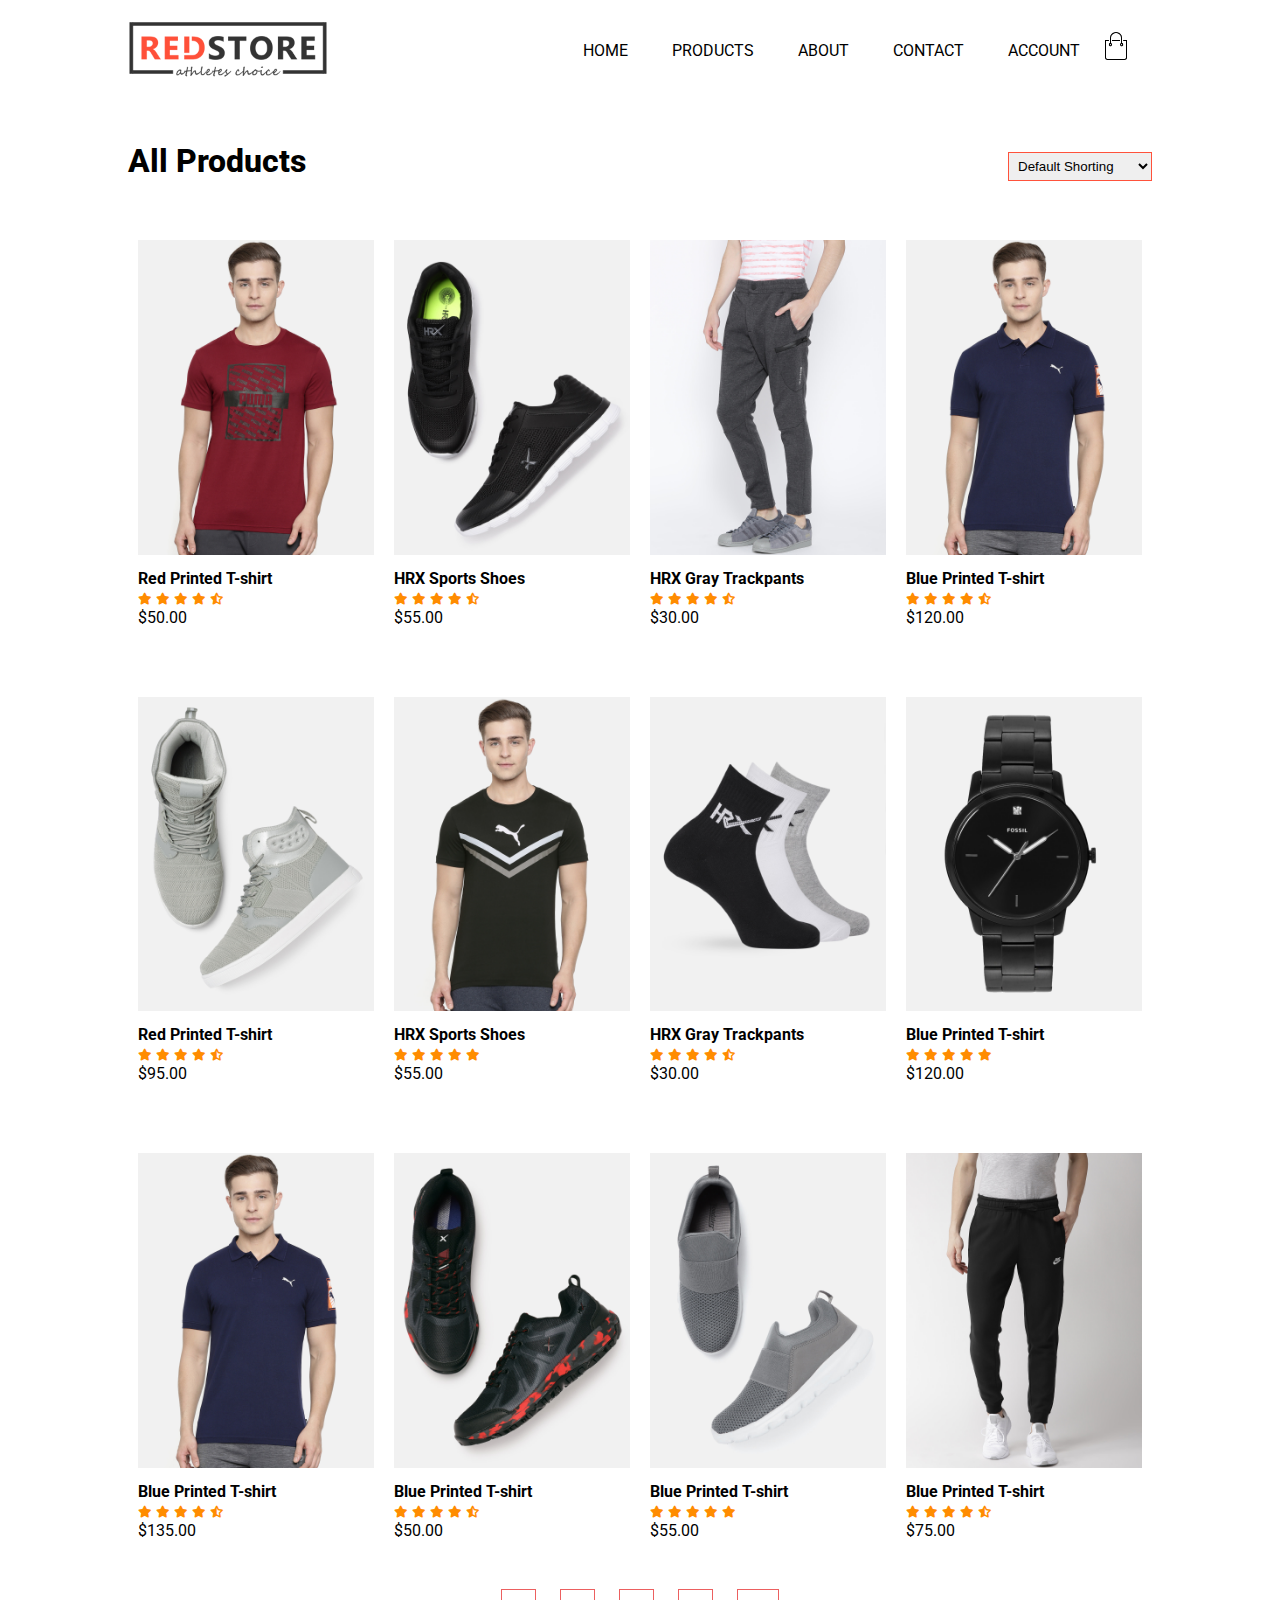
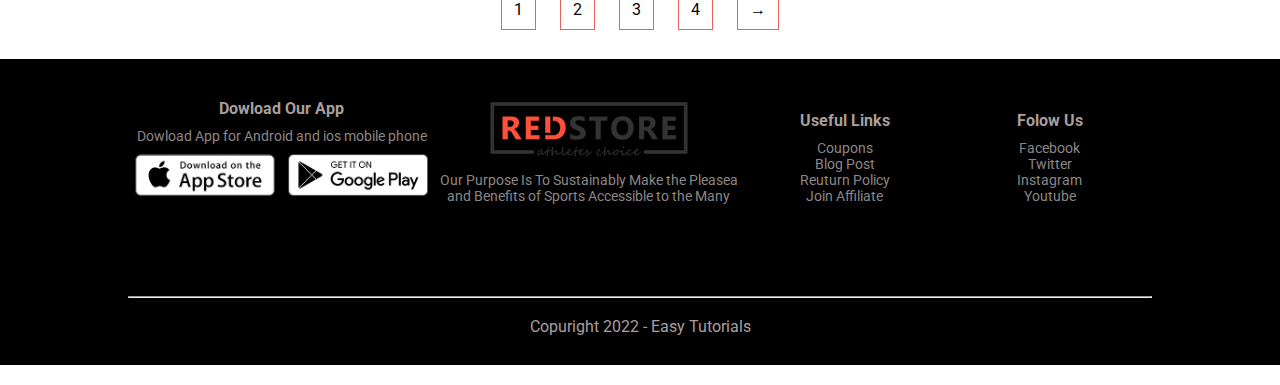
<file: products.html>
<!DOCTYPE html>
<html lang="en">
<head>
    <meta charset="UTF-8">
    <meta http-equiv="X-UA-Compatible" content="IE=edge">
    <meta name="viewport" content="width=device-width, initial-scale=1.0">
    <title>RedStore</title>
    <link rel="stylesheet" href="style.css">
    <link rel="preconnect" href="https://fonts.googleapis.com">
    <link href="https://fonts.googleapis.com/css2?family=Alumni+Sans+Pinstripe&family=Lato:wght@100;300&family=Roboto:wght@100;300&display=swap" rel="stylesheet">
    <link rel="stylesheet" href="/asset/fonts/fontawesome-free-6.1.2-web/fontawesome-free-6.1.2-web/css/all.min.css">
</head>
<body>
    
    <div>
        <div class="navBar">
            <div class="navBar-logo">
                <img src="/asset/images/logo.png">
            </div>
            <div class="navBar-lists">
                <ul id="MenuItems">
                    <li><a href="">HOME</a></li>
                    <li><a href="">PRODUCTS</a></li>
                    <li><a href="">ABOUT</a></li>
                    <li><a href="">CONTACT</a></li>
                    <li><a href="">ACCOUNT</a></li>
                </ul>
            </div>
            <div class="navBar-cart">
                <img src="/asset/images/cart.png">
            </div>
            <img src="/asset/images/menu.png" class="menu" onclick="Menustoggle()">
        </div>

    </div>

    <div id="container-width">
        <!----------PRODUCTS--------->
        <div class="row">
            <h1>All Products</h1>

            <Select>
                <option>Default Shorting</option>
                <option>Short by price</option>
                <option>Short by popularity</option>
                <option>Short by rating</option>
                <option>Short by sale</option>
            </Select>
        </div>
        <div class="row">
            <div class="col-4">
                <img src="/asset/images/product-1.jpg">
                <h3>Red Printed T-shirt</h3>
                <div class="assess">
                    <i class="fa-solid fa-star"></i>
                    <i class="fa-solid fa-star"></i>
                    <i class="fa-solid fa-star"></i>
                    <i class="fa-solid fa-star"></i>
                    <i class="fa-solid fa-star-half-stroke"></i>
                </div>
                <p>$50.00</p>
            </div>
            <div class="col-4">
                <img src="/asset/images/product-2.jpg">
                <h3>HRX Sports Shoes</h3>
                <div class="assess">
                    <i class="fa-solid fa-star"></i>
                    <i class="fa-solid fa-star"></i>
                    <i class="fa-solid fa-star"></i>
                    <i class="fa-solid fa-star"></i>
                    <i class="fa-solid fa-star-half-stroke"></i>
                </div>
                <p>$55.00</p>
            </div>
            <div class="col-4">
                <img src="/asset/images/product-3.jpg">
                <h3>HRX Gray Trackpants</h3>
                <div class="assess">
                    <i class="fa-solid fa-star"></i>
                    <i class="fa-solid fa-star"></i>
                    <i class="fa-solid fa-star"></i>
                    <i class="fa-solid fa-star"></i>
                    <i class="fa-solid fa-star-half-stroke"></i>
                </div>
                <p>$30.00</p>
            </div>
            <div class="col-4">
                <img src="/asset/images/product-4.jpg">
                <h3>Blue Printed T-shirt</h3>
                <div class="assess">
                    <i class="fa-solid fa-star"></i>
                    <i class="fa-solid fa-star"></i>
                    <i class="fa-solid fa-star"></i>
                    <i class="fa-solid fa-star"></i>
                    <i class="fa-solid fa-star-half-stroke"></i>
                </div>
                <p>$120.00</p>
            </div>
        </div>

        <div class="row">
            <div class="col-4">
                <img src="/asset/images/product-5.jpg">
                <h3>Red Printed T-shirt</h3>
                <div class="assess">
                    <i class="fa-solid fa-star"></i>
                    <i class="fa-solid fa-star"></i>
                    <i class="fa-solid fa-star"></i>
                    <i class="fa-solid fa-star"></i>
                    <i class="fa-solid fa-star-half-stroke"></i>
                </div>
                <p>$95.00</p>
            </div>
            <div class="col-4">
                <img src="/asset/images/product-6.jpg">
                <h3>HRX Sports Shoes</h3>
                <div class="assess">
                    <i class="fa-solid fa-star"></i>
                    <i class="fa-solid fa-star"></i>
                    <i class="fa-solid fa-star"></i>
                    <i class="fa-solid fa-star"></i>
                    <i class="fa-solid fa-star"></i>
                </div>
                <p>$55.00</p>
            </div>
            <div class="col-4">
                <img src="/asset/images/product-7.jpg">
                <h3>HRX Gray Trackpants</h3>
                <div class="assess">
                    <i class="fa-solid fa-star"></i>
                    <i class="fa-solid fa-star"></i>
                    <i class="fa-solid fa-star"></i>
                    <i class="fa-solid fa-star"></i>
                    <i class="fa-solid fa-star-half-stroke"></i>
                </div>
                <p>$30.00</p>
            </div>
            <div class="col-4">
                <img src="/asset/images/product-8.jpg">
                <h3>Blue Printed T-shirt</h3>
                <div class="assess">
                    <i class="fa-solid fa-star"></i>
                    <i class="fa-solid fa-star"></i>
                    <i class="fa-solid fa-star"></i>
                    <i class="fa-solid fa-star"></i>
                    <i class="fa-solid fa-star"></i>
                </div>
                <p>$120.00</p>
            </div>
        </div>

        <div class="row">
            <div class="col-4">
                <img src="/asset/images/product-4.jpg">
                <h3>Blue Printed T-shirt</h3>
                <div class="assess">
                    <i class="fa-solid fa-star"></i>
                    <i class="fa-solid fa-star"></i>
                    <i class="fa-solid fa-star"></i>
                    <i class="fa-solid fa-star"></i>
                    <i class="fa-solid fa-star-half-stroke"></i>
                </div>
                <p>$135.00</p>
            </div>
            <div class="col-4">
                <img src="/asset/images/product-10.jpg">
                <h3>Blue Printed T-shirt</h3>
                <div class="assess">
                    <i class="fa-solid fa-star"></i>
                    <i class="fa-solid fa-star"></i>
                    <i class="fa-solid fa-star"></i>
                    <i class="fa-solid fa-star"></i>
                    <i class="fa-solid fa-star-half-stroke"></i>
                </div>
                <p>$50.00</p>
            </div>
            <div class="col-4">
                <img src="/asset/images/product-11.jpg">
                <h3>Blue Printed T-shirt</h3>
                <div class="assess">
                    <i class="fa-solid fa-star"></i>
                    <i class="fa-solid fa-star"></i>
                    <i class="fa-solid fa-star"></i>
                    <i class="fa-solid fa-star"></i>
                    <i class="fa-solid fa-star"></i>
                </div>
                <p>$55.00</p>
            </div>
            <div class="col-4">
                <img src="/asset/images/product-12.jpg">
                <h3>Blue Printed T-shirt</h3>
                <div class="assess">
                    <i class="fa-solid fa-star"></i>
                    <i class="fa-solid fa-star"></i>
                    <i class="fa-solid fa-star"></i>
                    <i class="fa-solid fa-star"></i>
                    <i class="fa-solid fa-star-half-stroke"></i>

                </div>
                <p>$75.00</p>
            </div>
            
        </div>
        </div>

        <div class="page-btn">
            <span>1</span>
            <span>2</span>
            <span>3</span>
            <span>4</span>
            <span>&#8594;</span>
        </div>
    </div>



        <!----------FOOTER--------->
        <div id="footer">
            <div id="container-width">

                <div class="row">
                    <div class="footer-col-1">
                        <h3>Dowload Our App</h3>
                        <p>Dowload App for Android and ios mobile phone</p>
                        <div class="footer-appStore">
                            <img src="/asset/images/app-store.png">
                            <img src="/asset/images/play-store.png">
                        </div>
                    </div>
                    
                    <div class="footer-col-2">
                        <img src="/asset/images/logo.png">
                        <p>Our Purpose Is To Sustainably Make the Pleasea and Benefits of Sports Accessible to the Many</p>
                        
                    </div>
                    
                    <div class="footer-col-3">
                        <h3>Useful Links</h3>
                        <ul>
                            <li>Coupons</li>
                            <li>Blog Post</li>
                            <li>Reuturn Policy</li>
                            <li>Join Affiliate</li>
                        </ul>
                    </div>
                    
                    <div class="footer-col-3">
                        <h3>Folow Us</h3>
                        <ul>
                            <li>Facebook</li>
                            <li>Twitter</li>
                            <li>Instagram</li>
                            <li>Youtube</li>
                        </ul>
                    </div>
                </div>
                <hr>
            </div>
            <span>
                <p>Copuright 2022 - Easy Tutorials</p>
            </span>
        </div>

        <!-- ---------JS navBar------- -->
        <script>
            var MenuItems = document.getElementById("MenuItems");
            MenuItems.style.maxHeight = "0px";

            function Menustoggle()
            {
                if(MenuItems.style.maxHeight == "0px")
                {
                    MenuItems.style.maxHeight = "200px";
                }
                else
                {
                    MenuItems.style.maxHeight = "0px";
                }
            }
        </script>
</body>
</html>
</file>
<file: style.css>
* {
    padding: 0;
    margin: 0;
    box-sizing: border-box;
}

html {
    font-family: 'Alumni Sans Pinstripe', sans-serif;
    font-family: 'Lato', sans-serif;
    font-family: 'Roboto', sans-serif;
}



/* -----------header navBar----------- */

#header {
    width: 100%;
    background: radial-gradient(#fff, #dfbaba);
    min-height: 80vh;
}

.navBar {
    display: flex;
    align-items: center;
    width: 80%;
    margin: 0 auto;
    padding: 20px 0;
}

.navBar-logo img {
    width: 200px;
}

.navBar-logo:hover {
    cursor: pointer;
}

.navBar-cart img {
    width: 100%;
}

/* -------navBar lists--------- */
.navBar .navBar-lists {
    display: inline-block;
    flex: 1;
    text-align: right;
    list-style-type: none;
    padding-bottom: 20px;
}

.navBar ul li {
    display: inline-block;
    padding: 0 20px
} 

.navBar a {
    text-decoration: none;
    color: #000;
}

.navBar a:hover {
    font-weight: bolder;
}

/* --------cart-------- */
.navBar .navBar-cart {
    width: 32px;
    height: 32px;
    margin-right: 20px;
    margin-bottom: 10px;
    padding: 2px;
}

.navBar .navBar-cart:hover {
    cursor: pointer;
}

.navBar-cart img {
    width: 100%;
}

/* ----------header content--------- */

.container {
    width: 80%;
    margin-left: auto;
    margin-right: auto;
    padding-left: 20px;
    padding-right: 20px;
}


.row {
    display: flex;
    align-items: center;
    justify-content: space-between;
    margin: 40px 0;
}

.row .col-2 {
    flex-basis: 50%;
    min-height: 300px;
}

.col-2 img {
    width: 100%;
}

.row h1 {
    font-weight: 800;
    margin-bottom: 10px;
}

.row p {
    margin-bottom: 10px;
}

.row button {
    padding: 10px;
    background-color: #ec6060;
    border-radius: 30px;
    width: 120px;
    border: none;
    transition: ease 0.5;
}

.content-common a:hover,
.row button:hover {
    width: 150px;
    opacity: 0.9;
    cursor: pointer;
}

/* ---------container width-------- */
#container-width {
    width: 80%;
    margin: 40px auto 0;
}

/* -------category--------- */

#category {
    margin-top: 100px;
}
.row .col-3 {
    flex-basis: 30%;
    min-height: 250px;
}

.col-3 img {
    width: 100%;
}

/* --------Products-------- */
#feature {
    margin: 80px 0;
}

#feature .product-heading {
    position: relative;
    text-align: center;
    font-size: 30px;
    font-weight: 900;
    margin-bottom: 60px;
    line-height: 40px;
}

#feature .product-heading::after {
    content: "";
    width: 80px;
    height: 6px;
    background-color: #ec6060;
    border: none;
    border-radius: 10px;
    left: 50%;
    transform: translateX(-50%);
    position: absolute;
    bottom: -10px;
}

.col-4 {
    flex-basis: 25%;
    margin: 10px;
    transition: ease-in 0.5;
}

.col-4:hover {
    transform: translateY(-10px);
    cursor: pointer;
}

.col-4 img {
    width: 100%;
    margin-bottom: 10px;
}

.col-4 h3 {
    font-size: 16px;
}

.col-4 div {
    height: 20px;
}

.col-4 .fa-solid {
    font-size: 12px;
    color: rgb(255, 140, 0);
}

/* -------PRODUCT COMMON------- */
#common {
    width: 100%;
    background: linear-gradient(to right, #ecb9b9,#dfbaba,  #fff);
    min-height: 80vh;
}

#common .row {
    padding: 80px 0;
}

#common img {
    width: 80%
}

.content-common {
    align-items: center;
}

.content-common h1 {
    margin-top: 20px;
    font-weight: bolder;
}

.content-common p {
    font-size: 12px;
    margin-bottom: 10px;
    padding: 20px 0;
    line-height: 1.4;
}

.content-common a {
    text-decoration: none;
    color: #fff;
    background-color: #ec6060;
    border: none;
    line-height: 30px;
    border-radius: 20px;
    padding: 10px 20px;
    width: 120px;
}

/* ---------infor user---------- */

#user {
    padding-top: 80px;
}

.col-3 i {
    color: rgb(255, 140, 0);
    font-size: 30px;
}

.col-3 div i {
    color: rgb(255, 140, 0);
    font-size: 16px;
}

.user-img {
    width: 60px;
    height: 60px;
    margin: 10px 0;
}

.user-img img {
    width: 100%;
    border-radius: 50%;
}

/* ----------Store Online---------- */


.col-5 {
    flex-basis: 20%;
    padding: 20px;
}

.col-5 img {
    width: 100%;
}

/* -------footer------ */

#footer {
    width: 100%;
    background-color: #000;
    min-height: 300px;
}

#footer .row {
    padding: 40px 0;
    flex-wrap: wrap;
}

.footer-col-1,
.footer-col-2 {
    flex-basis: 30%;
    text-align: center;
}

.footer-col-3 {
    flex-basis: 20%;
    text-align: center;
}

span p,
.footer-col-3 h3,
.footer-col-1 h3 {
    color: rgb(168, 159, 159);
    font-size: 16px;
    margin-bottom: 10px;
}

.footer-col-3 li,
.footer-col-2 p,
.footer-col-1 p {
    color: rgb(140, 135, 135);
    font-size: 14px;
}

.footer-col-1 div {
    display: flex;
    justify-content: space-around;
    margin-bottom: 20px;
}

.footer-col-1 img {
    max-width: 140px;
}

.footer-col-2 img {
    width: 200px;
    margin-bottom: 10px;
}

.footer-col-3 ul {
    list-style-type: none;
}

span {
    text-align: center;
    padding: 20px;
}

.menu {
    width: 28px;
    height: 28px;
    left: 20px;
    top: 20px;
    display: none;
}


/* -------------------------All products page--------------------- */
select {
    padding: 5px;
    border: 1px solid #ff523b;
}

select:focus {
    outline: none;
}

.page-btn {
    text-align: center;
}

.page-btn span {
    padding: 10px 12px;
    border: 1px solid #ec6060;
    margin: 0 10px;
}

.page-btn span:hover {
    background-color: #ec6060;
    cursor: pointer;
}

/* -------------SMALL SCREEN----------- */

@media (max-width: 740px) {
    .menu {
        display: block;
    }
    .navBar-logo {
        width: 120px;
    }

    .navBar-logo img {
        width: 100%;
    }

    .navBar-lists ul {
        position: absolute;
        top: 64px;
        left: 0;
        width: 100%;
        background-color: #000;
        overflow: hidden;
        transition: max-height 0.3s;
    }

    .navBar ul li {
        display: block;
        margin-top: 10px;
        margin-bottom: 10px;
        margin-right: 28px;
    }

    .navBar-lists ul a {
        color: #fff;
    }

    .row {
        flex-direction: column;
    }

    
    #user .col-3 {
        text-align: center;
    }
    #user .user-img {
        margin: 0 auto;
    }

    .col-3 {
        margin: 10px 0;
    }
}



/* ----------------PRODUCT DETAIL------------------ */
#productDetail {
    margin: 80px 0;
}

#productDetail h1 {
    font-size: 40px;
    margin: 20px 0;
    font-weight: bolder;
}

#productDetail .col-2 {
    padding: 10px;
}


#productDetail h4 {
    margin: 20px 0;
}

#productDetail select {
    display: block;
    padding: 5px 10px;
    margin-bottom: 10px;
}

#productDetail input {
    width: 50px;
    height: 26px;
    font-size: 16px;
    padding-left: 10px;
    margin-right: 10px;
    border: 1px solid #ff523b;
}

#productDetail input:focus {
    outline: none;
}

#productDetail a {
    text-decoration: none;
    padding: 5px 20px;
    color: #fff;
    margin-left: 20px;
    border-radius: 20px;
    background-color: #ff523b;
}

#productDetail a:hover {
    cursor: pointer;
    opacity: 0.8;
}

#productDetail h3 {
    margin: 20px 0;
}



#productDetail .text-about {
    font-size: 14px;
}

#productDetail .img-row {
    display: flex;
    justify-content: space-between;
    margin-top: 10px;
}

#productDetail .img-col {
    flex-basis: 24%;
    border: 1px solid #c4bcbc;
}

#productDetail .img-col:hover {
    cursor: pointer;
}

#productDetail .img-col img {
    width: 100%;
}


@media (max-width: 740px) {
    #productDetail .row {
        text-align: left;
    }

    #productDetail .col-2,
    #productDetail .col-3,
    #productDetail .col-4 {
        flex-basis: 100%;
    }
}


/* ---------CART PAGE--------- */

#cart-page {
    margin: 80px 0 40px;
}

table {
    width: 100%;
    border-collapse: collapse;
}

table th {
    background-color: #ff523b;
    padding: 5px 10px;
    text-align: left;
}

#cart-page .cart--page__infor {
    display: flex;
    flex-wrap: wrap;
}

#cart-page img{
    height: 80px;
    width: 80px;
    padding: 10PX;
}

.cart--page__inforProduct {
    padding: 10px 0;
}

#cart-page input {
    height: 30px;
    width: 40px;
    padding: 5px;
}

.cart--page__infor a{
    text-decoration: none;
    color: #ff523b;
    font-weight: 800;
}


#total-price {
    display: flex;
    justify-content: flex-end;
}

#total-price table{
    border-top: 3px solid #ff523b;
    max-width: 480px;

}

th:last-child,
td:last-child {
    text-align: right;
}

#total-price tr {
    line-height: 40px;
    color: #dfbaba;
}

/* ---------------ACCOUNT PAGE------------*/
.account-page {
    padding: 60px 0;
    background: linear-gradient(to bottom, rgb(241, 204, 204, .2), #dfbaba);
}

.account {
    position: relative;
    max-width: 300px;
    background-color: transparent;
    margin: 0 auto;
    height: 340px;
}

.account:hover {
    background-color: #fff;
}


.account-btn span {
    font-size: 20px;
    font-weight: bolder;
    cursor: pointer;
}

.account-btn {
    display: flex;
    flex-direction: row;
    justify-content: space-around;
    height: 40px;
}

input{
    width: 260px;
    margin: 5px 20px;
    height: 26px;
}

form {
    margin: 40px 0;
}

.account-login,
.account-Register {
    display: flex;
    flex-direction: column;
    align-items: center;
}

.account-login a{
    text-decoration: none;
    margin-top: 20px;
    color: #000;
    font-size: 14px;
}

input:focus {
    outline: none;
    border: 1px solid #ec6060;
}

.account-login {
    position: absolute;
    width: 300px;
    height: 300px;
    background-color: transparent;
    top: 40px;
    left: -300px;
}
</file>
